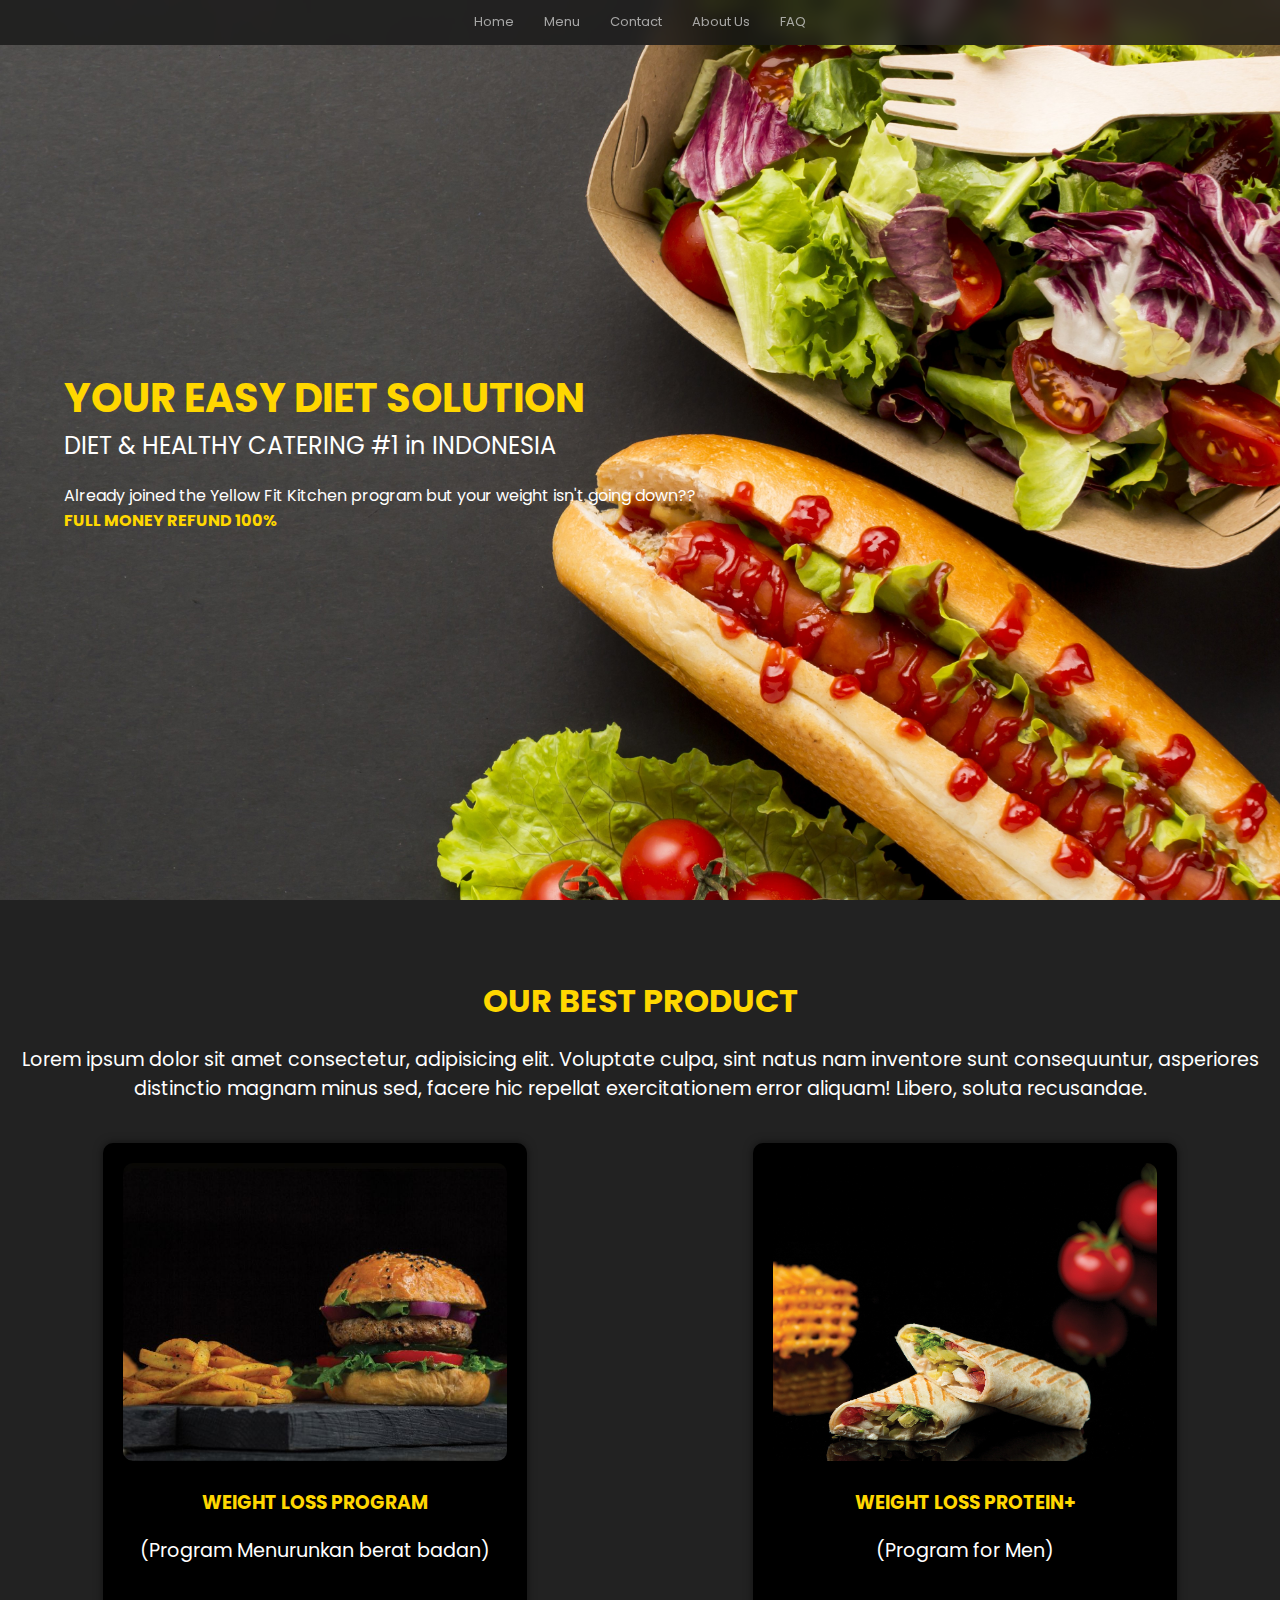
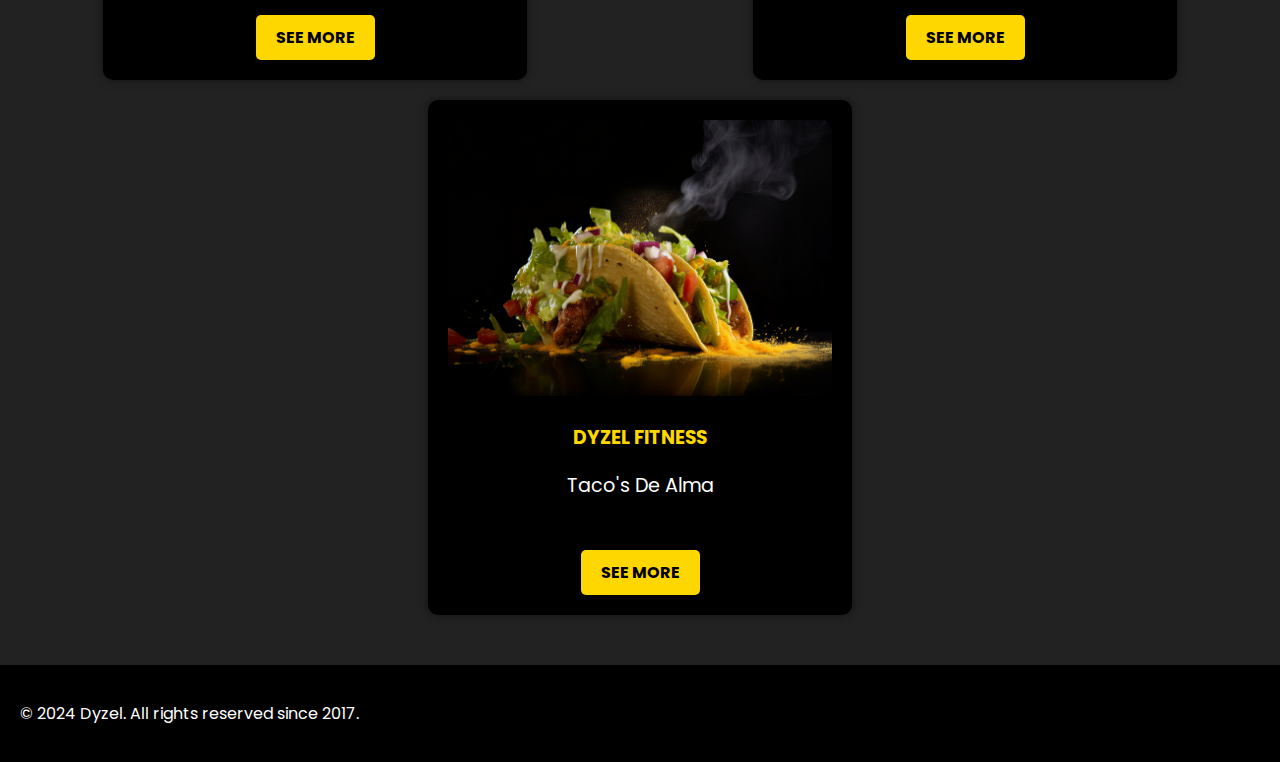
<file: Home.html>
<!DOCTYPE html>
<html lang="en">
<head>
    <meta charset="UTF-8">
    <meta name="viewport" content="width=device-width, initial-scale=1.0">
    <title>Dyzel</title>
    <link rel="icon" href="favicon.png">
    <link rel="stylesheet" href="index.css">
    <style>
    @import "https://fonts.googleapis.com/css?family=Poppins";

/* HTML Page */

body {
    overflow-x: hidden;
    margin: 0px;
    padding: 0px;
    font-family: "Poppins", "Helvetica", "Arial";
    background-color: #222;
}

a {
    text-decoration: none;
    color: rgb(52, 133, 226);
}

.container {
    position: relative;
    text-align: left;
    color: white;
}
.background-image {
    width: 100%;
    height: 100vh;
    background-image: url('makanankanan.jpg');
    background-size: cover;
    background-position: center;
    background-attachment: fixed;
}
.content {
    position: absolute;
    top: 50%;
    left: 5%;
    right: 5%;
    transform: translateY(-50%);
    text-align: left;
}
.header {
    font-size: 2.5em;
    font-weight: bold;
    color: #FFD700;
}
.subheader {
    font-size: 1.5em;
}
.text {
    margin-top: 20px;
}
.refund {
    color: #FFD700;
    font-weight: bold;
}

.bar {
    height: 3px;
    width: 25px;
    background-color: #fff;
    margin: 4px 0;
}
@media (max-width: 768px) {
    .header {
        font-size: 2em;
    }
    .subheader {
        font-size: 1.2em;
    }
    .navbar .menu {
        display: none;
        flex-direction: column;
        width: 100%;
        align-items: center;
    }
    .navbar .menu.active {
        display: flex;
    }
    .navbar .menu li {
        margin: 10px 0;
    }
    .hamburger {
        display: flex;
    }
    .content {
        left: 5%;
        right: 5%;
    }
}
@media (max-width: 480px) {
    .header {
        font-size: 1.5em;
    }
    .subheader {
        font-size: 1em;
    }
}
.products-section {
    padding: 50px 0;
    background-color: #222;
    text-align: center;
}
.products-section h2 {
    color: #FFD700;
    font-size: 2em;
    margin-bottom: 20px;
}
.products-section p {
    font-size: 1.2em;
    color: #fff;
    margin-bottom: 40px;
}
.products {
    display: flex;
    justify-content: space-around;
    flex-wrap: wrap;
    gap: 20px;
}
.product {
    background-color: #000;
    padding: 20px;
    border-radius: 10px;
    width: 30%;
    box-shadow: 0 0 10px rgba(0, 0, 0, 0.5);
}
.product img {
    width: 100%;
    border-radius: 10px;
}
.product h3 {
    color: #FFD700;
    margin: 20px 0 10px;
}
.product p {
    color: #fff;
}
.product a {
    display: inline-block;
    margin-top: 10px;
    padding: 10px 20px;
    background-color: #FFD700;
    color: #000;
    text-decoration: none;
    border-radius: 5px;
    font-weight: bold;
}
.product a:hover {
    background-color: #ffcc00;
}
    </style>
</head>
<body>
    <nav>
        <ul class="navbar">
          <li> <a title="Home" class='navlinks' href="Home.html">Home</a></li>
          <li> <a title="Menu" class='navlinks' href="menu.html">Menu</a></li>
          <li> <a title="Contact" class='navlinks' href="Contact.html">Contact</a></li>
          <li> <a title="About Us" class='navlinks' href="aboutus.html">About Us</a></li>
          <li> <a title="FAQ" class='navlinks' href="faq1.html">FAQ</a></li>
        </ul>
    </nav>

    <div class="container">
      <div class="background-image"></div>
      <div class="content">
          <div class="header">YOUR EASY DIET SOLUTION</div>
          <div class="subheader">DIET & HEALTHY CATERING #1 in INDONESIA</div>
          <div class="text">
            Already joined the Yellow Fit Kitchen program but your weight isn't going down??<br>
              <span class="refund">FULL MONEY REFUND 100%</span>
          </div>
      </div>
  </div>

    <div class="products-section">
        <h2>OUR BEST PRODUCT</h2>
        <p>Lorem ipsum dolor sit amet consectetur, adipisicing elit. Voluptate culpa, sint natus nam inventore sunt consequuntur, asperiores distinctio magnam minus sed, facere hic repellat exercitationem error aliquam! Libero, soluta recusandae.</p>
        <div class="products">
            <div class="product">
                <img src="makanan1.jpg" alt="Weight Loss Program">
                <h3>WEIGHT LOSS PROGRAM</h3>
                <p>(Program Menurunkan berat badan)</p>
                <a href="#">SEE MORE</a>
            </div>
            <div class="product">
                <img src="makanan2.png" alt="Weight Loss Protein+">
                <h3>WEIGHT LOSS PROTEIN+</h3>
                <p>(Program for Men)</p>
                <a href="#">SEE MORE</a>
            </div>
            <div class="product">
                <img src="Taco.png" alt="Yellow Fitness">
                <h3>DYZEL FITNESS</h3>
                <p>Taco's De Alma</p>
                <a href="#">SEE MORE</a>
            </div>
        </div>
    </div>

    <footer style="background-color: black; color: white; padding: 20px; text-align: center;">
      <div class="container">
          <p>© 2024 Dyzel. All rights reserved since 2017.</p>
      </div>
  </footer>   

    <script>
        function toggleMenu() {
            var menu = document.querySelector('.navbar .menu');
            menu.classList.toggle('active');
        }
    </script>
</body>
</html>
</file>
<file: index.css>
@import 'https://fonts.googleapis.com/css?family=Poppins';

/* HTML Page */

body {
	overflow-x: hidden;
	margin: 0px;
	padding: 0px;
	font-family: 'Poppins', 'Helvetica', 'Arial';
	background-color: #222;
}

a {
	text-decoration: none;
	color: rgb(52, 133, 226);
}

/* Navbar Styles */

.body {
	background-color: slategrey;
}

nav {
	padding: 0px;
	position: fixed;
	top: 0;
	left: 0;
	height: 5vh;
	width: 100%;
	background-color: rgba(22, 22, 22, 0.8);
	-webkit-backdrop-filter: blur(10px);
	backdrop-filter: blur(10px);
	z-index: 1;
}

.navbar {
	display: flex;
	justify-content: center;
	flex-direction: row;
	list-style-type: none;
	flex-wrap: wrap;
	margin: 0px;
	padding: 0px;
	font-size: 13px;
	padding: 12px;
}

.navbar a {
	opacity: 0.75;
}

.navbar a:hover {
	opacity: 1;
}

.navlinks {
	margin-inline: 15px;
	color: #d3d3d3;
}
</file>
